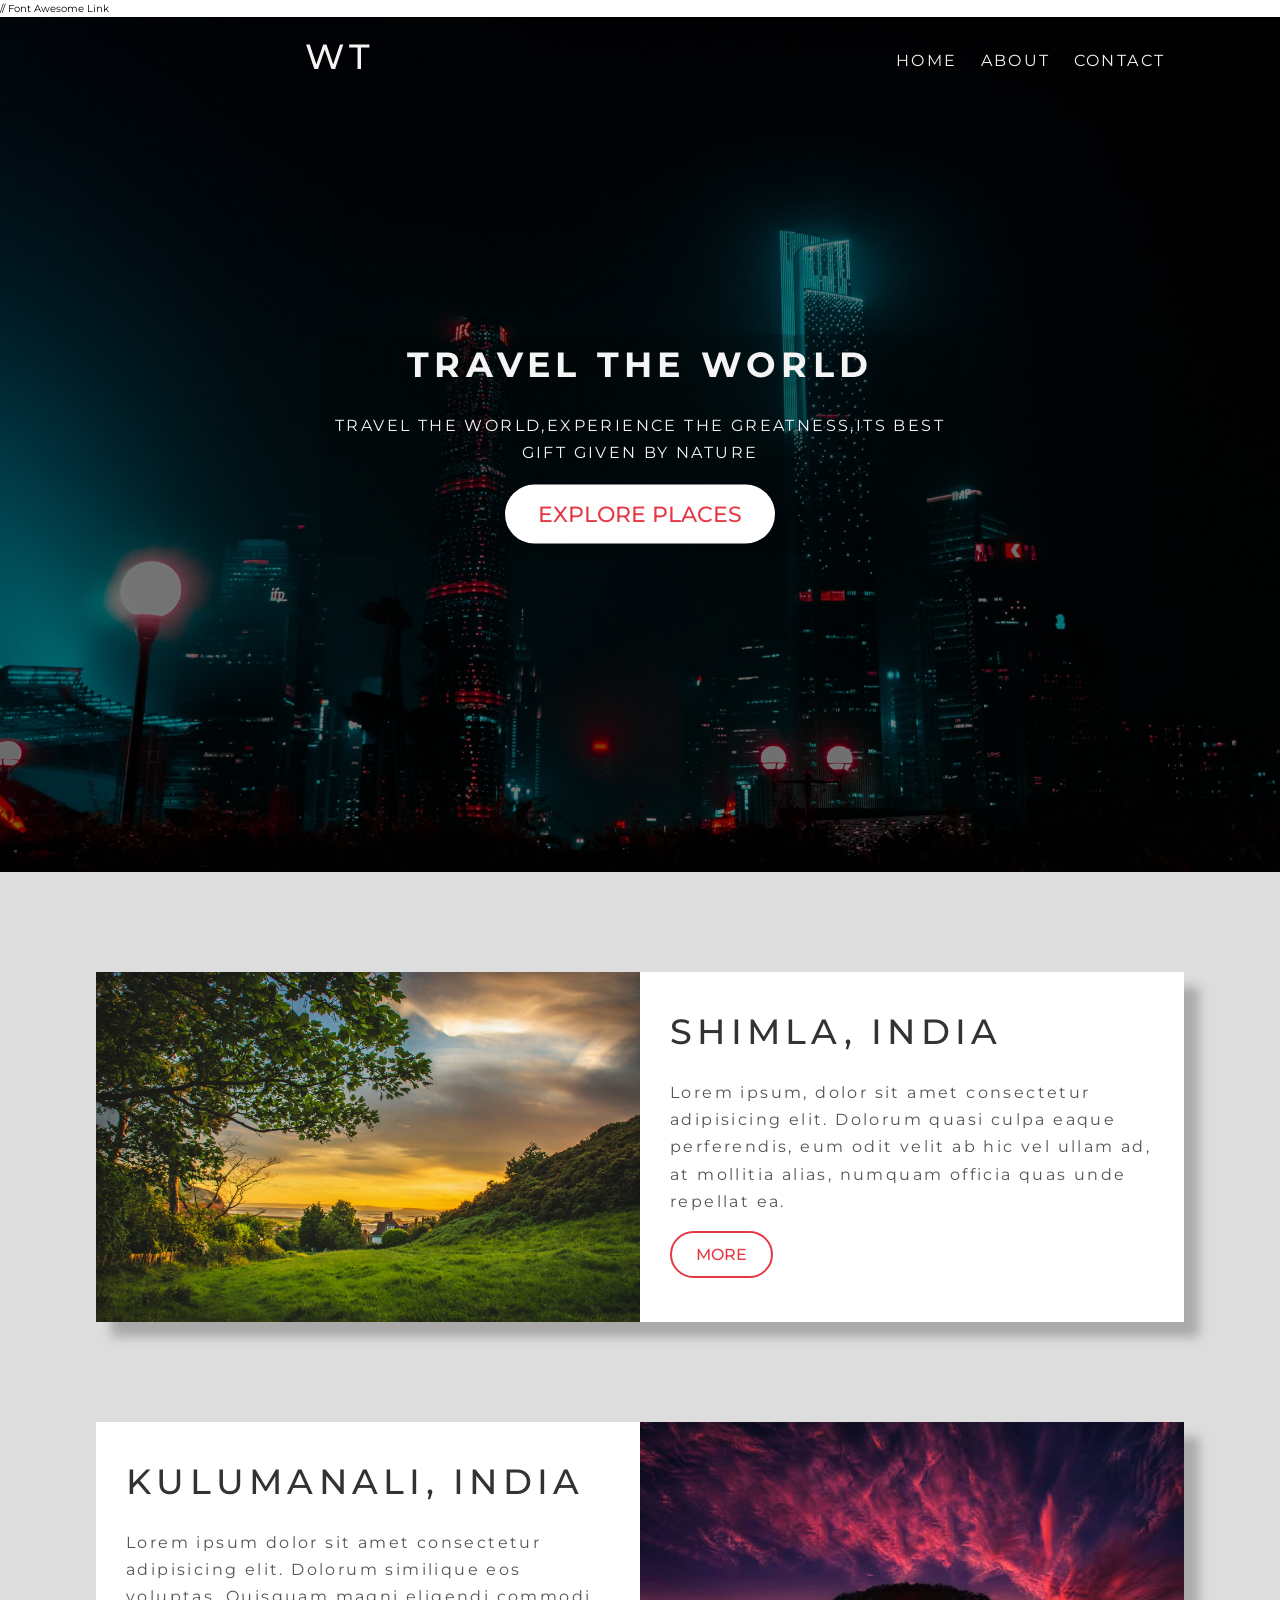
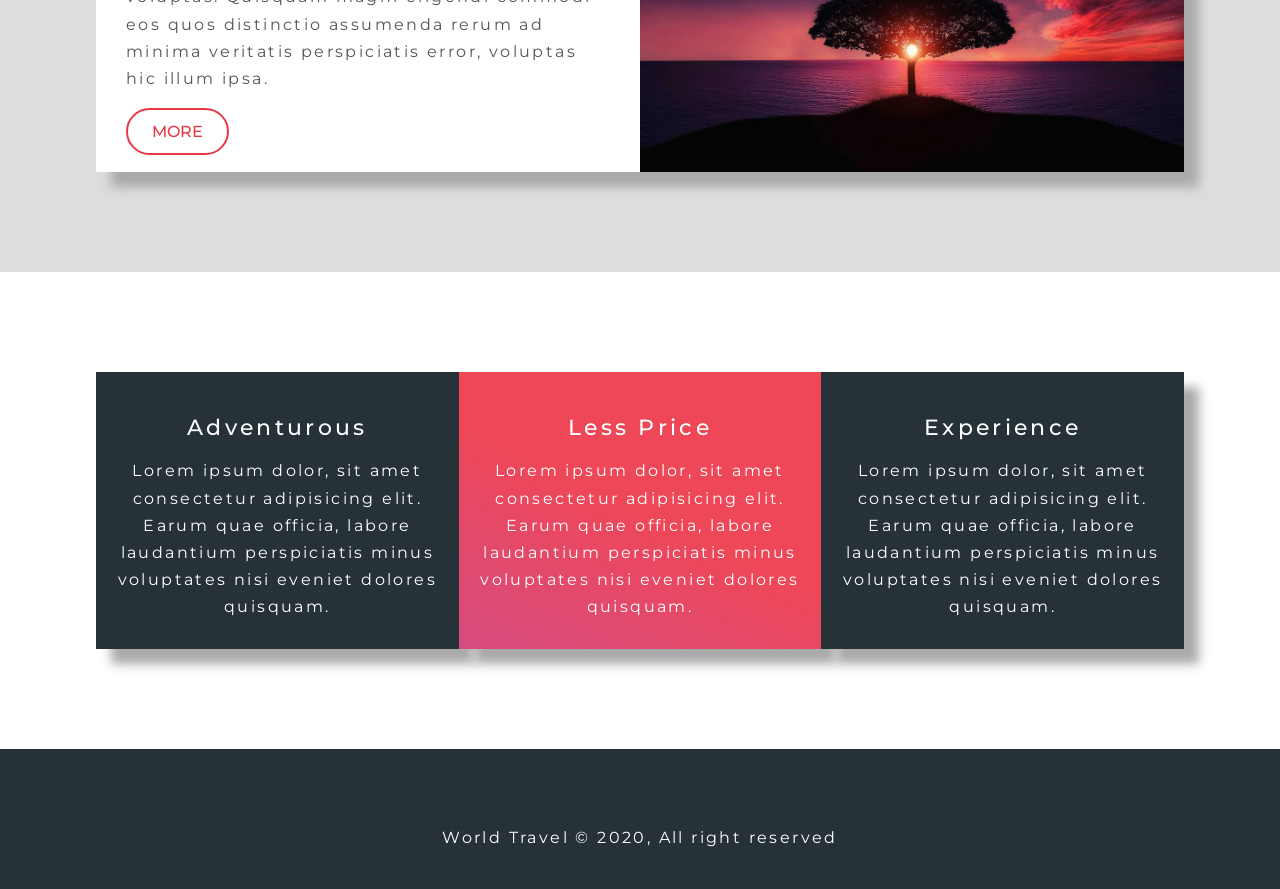
<file: index.html>
<!DOCTYPE html>
<html lang="en">
<head>
    <meta charset="UTF-8">
    <meta http-equiv="X-UA-Compatible" content="IE=edge">
    <meta name="viewport" content="width=device-width, initial-scale=1.0">
    <link rel="stylesheet" href="./css/style.css">
    // Font Awesome Link
    <title>!! TRAVEL WEBSITE !!</title>
</head>
<body>
    <header class="header">
        <nav class="navbar">
            <div class="container">
                <h1 class="logo lg-heading text-light">WT</h1>
                <ul class="nav-items">
                    <li class="nav-item"><a href="./home.html">Home</a></li>
                    <li class="nav-item"><a href="./about.html">About</a></li>
                    <li class="nav-item"><a href="./contact.html">Contact</a></li> 
                </ul>
            </div>
        </nav>
        <div class="header-content">
            <h1 class="lg-heading text-light">Travel The World</h1>
            <p class="text-light">travel the world,experience the greatness,its best gift given by nature</p>
            <a href="#explore" class="btn btnp text-red md-heading">Explore places</a>
        </div>
    </header>   
    <section class="showcase" id="explore">
        <div class="container">
            <div class="row row1">
                <div class="img-box">
                    <img src="./img/showcase-photo3.jpg" alt="Image Description">
                </div>
                <div class="text-box">
                    <h2 class="lg-heading text-black">SHIMLA, INDIA</h2>
                    <p class="text-gray">Lorem ipsum, dolor sit amet consectetur adipisicing elit. Dolorum quasi culpa eaque perferendis, eum odit velit ab hic vel ullam ad, at mollitia alias, numquam officia quas unde repellat ea.</p>
                    <a href="./about.html" class="btn btns">More</a>
                </div>
            </div>
            <div class="row row2">
                <div class="text-box">
                    <h2 class="lg-heading text-black">KULUMANALI, INDIA</h2>
                    <p class="text-gray">Lorem ipsum dolor sit amet consectetur adipisicing elit. Dolorum similique eos voluptas. Quisquam magni eligendi commodi eos quos distinctio assumenda rerum ad minima veritatis perspiciatis error, voluptas hic illum ipsa.</p>
                    <a href="./about.html" class="btn btns">More</a>
                </div>
                <div class="img-box">
                    <img src="./img/showcase-photo1.jpg" alt="Image Description">
                </div>
            </div>
        </div>
    </section>
    <section class="features">
        <div class="boxs">
            <div class="container">
                <div class="box box-2">
                    <i class="fas fa-route fa-2x text-red"></i>
                    <h2 class="md-heading">Adventurous</h2>
                    <p>Lorem ipsum dolor, sit amet consectetur adipisicing elit. Earum quae officia, labore laudantium perspiciatis minus voluptates nisi eveniet dolores quisquam.</p>
                </div>
                <div class="box box-3">
                    <i class="fas fa-dollar-sign fa-2x text-gray"></i>
                    <h2 class="md-heading">Less Price</h2>
                    <p>Lorem ipsum dolor, sit amet consectetur adipisicing elit. Earum quae officia, labore laudantium perspiciatis minus voluptates nisi eveniet dolores quisquam.</p>
                </div>
                <div class="box box-1">
                    <i class="fas fa-user fa-2x text-red"></i>
                    <h2 class="md-heading">Experience</h2>
                    <p>Lorem ipsum dolor, sit amet consectetur adipisicing elit. Earum quae officia, labore laudantium perspiciatis minus voluptates nisi eveniet dolores quisquam.</p>
                </div>
            </div>
        </div>
    </section>
    <footer class="footer">
        <div class="media-icon">
            <i class="fab fa-facebook fa-4x"></i>
            <i class="fab fa-instagram fa-4x"></i>
            <i class="fab fa-twitter fa-4x"></i>
            <p>World Travel &copy; 2020, All right reserved</p>
        </div>
    </footer>
</body>
</html>
</file>
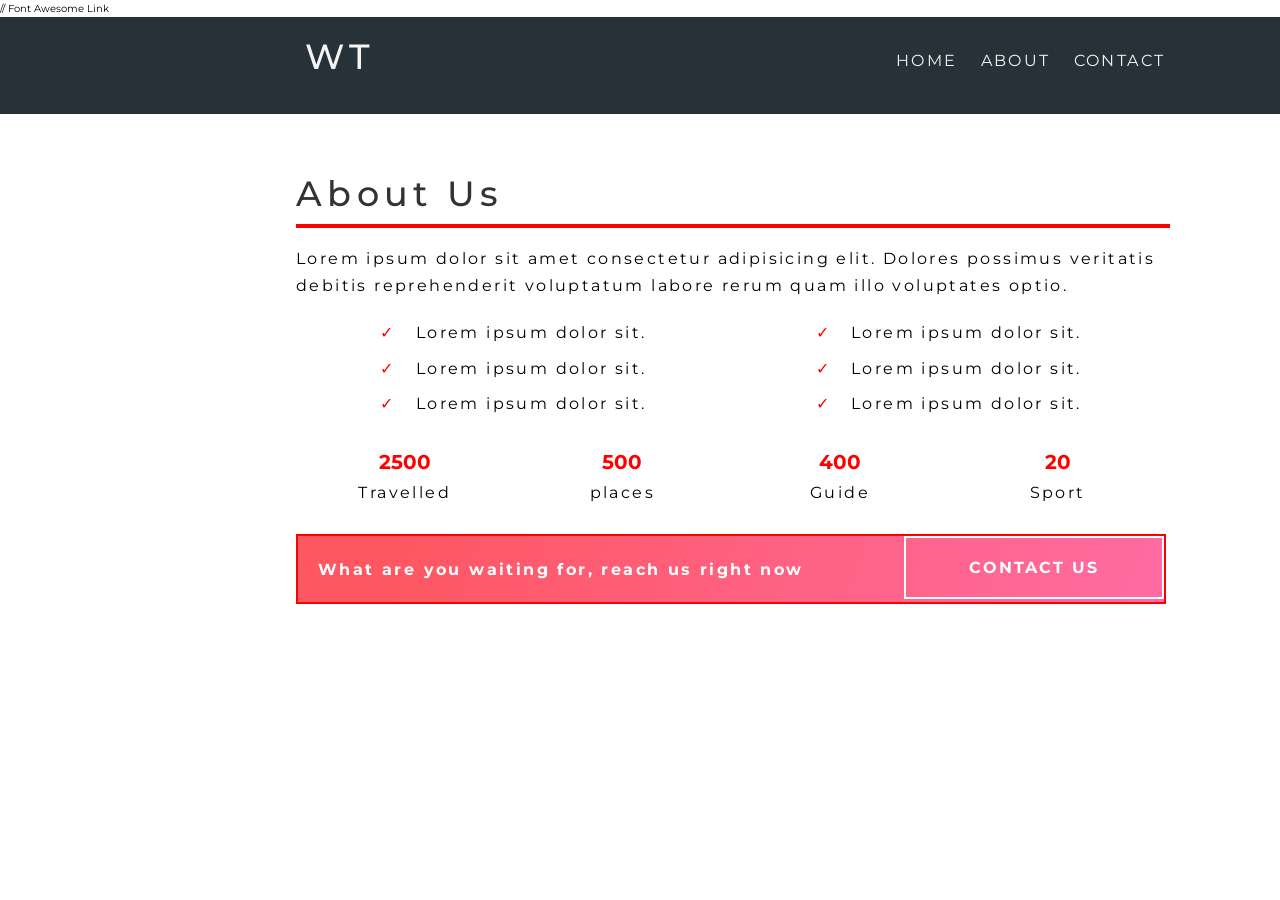
<file: about.html>
<!DOCTYPE html>
<html lang="en">
    <head>
        <meta charset="UTF-8">
        <meta http-equiv="X-UA-Compatible" content="IE=edge">
        <meta name="viewport" content="width=device-width, initial-scale=1.0">
        <link rel="stylesheet" href="./css/style.css">
        // Font Awesome Link
        <title>!! TRAVEL WEBSITE !!</title>
    </head>
<body>
    <nav class="navbar bgc">
        <div class="container">
            <h1 class="logo lg-heading text-light">WT</h1>
            <ul class="nav-items">
                <li class="nav-item"><a href="./home.html">Home</a></li>
                <li class="nav-item"><a href="./about.html">About</a></li>
                <li class="nav-item"><a href="./contact.html">Contact</a></li> 
            </ul>
        </div>
    </nav>
    <section class="about">
        <div class="container">
            <h2 class="lg-heading text-black aboutus">About Us</h2>
            <p class="wid">Lorem ipsum dolor sit amet consectetur adipisicing elit. Dolores possimus veritatis debitis reprehenderit voluptatum labore rerum quam illo voluptates optio.</p>
            <div class="about-wrapper">
                <div class="left">
                    <ul>
                        <li>Lorem ipsum dolor sit.</li>
                        <li>Lorem ipsum dolor sit.</li>
                        <li>Lorem ipsum dolor sit.</li>
                    </ul>
                </div>
                <div class="right">
                    <ul>
                        <li>Lorem ipsum dolor sit.</li>
                        <li>Lorem ipsum dolor sit.</li>
                        <li>Lorem ipsum dolor sit.</li>
                    </ul>
                </div>
            </div>
            <div class="count">
                <div class="item">
                    <span>2500</span>
                    <p>Travelled</p>
                </div>
                <div class="item">
                    <span>500</span>
                    <p>places</p>
                </div>
                <div class="item">
                    <span>400</span>
                    <p>Guide</p>
                </div>
                <div class="item">
                    <span>20</span>
                    <p>Sport</p>
                </div>
            </div>
            <div class="ban">
                    <p>What are you waiting for, reach us right now</p>
                    <a href="contact.html">Contact Us</a>
            </div>
        </div>
    </section>
</body>
</html>
</file>
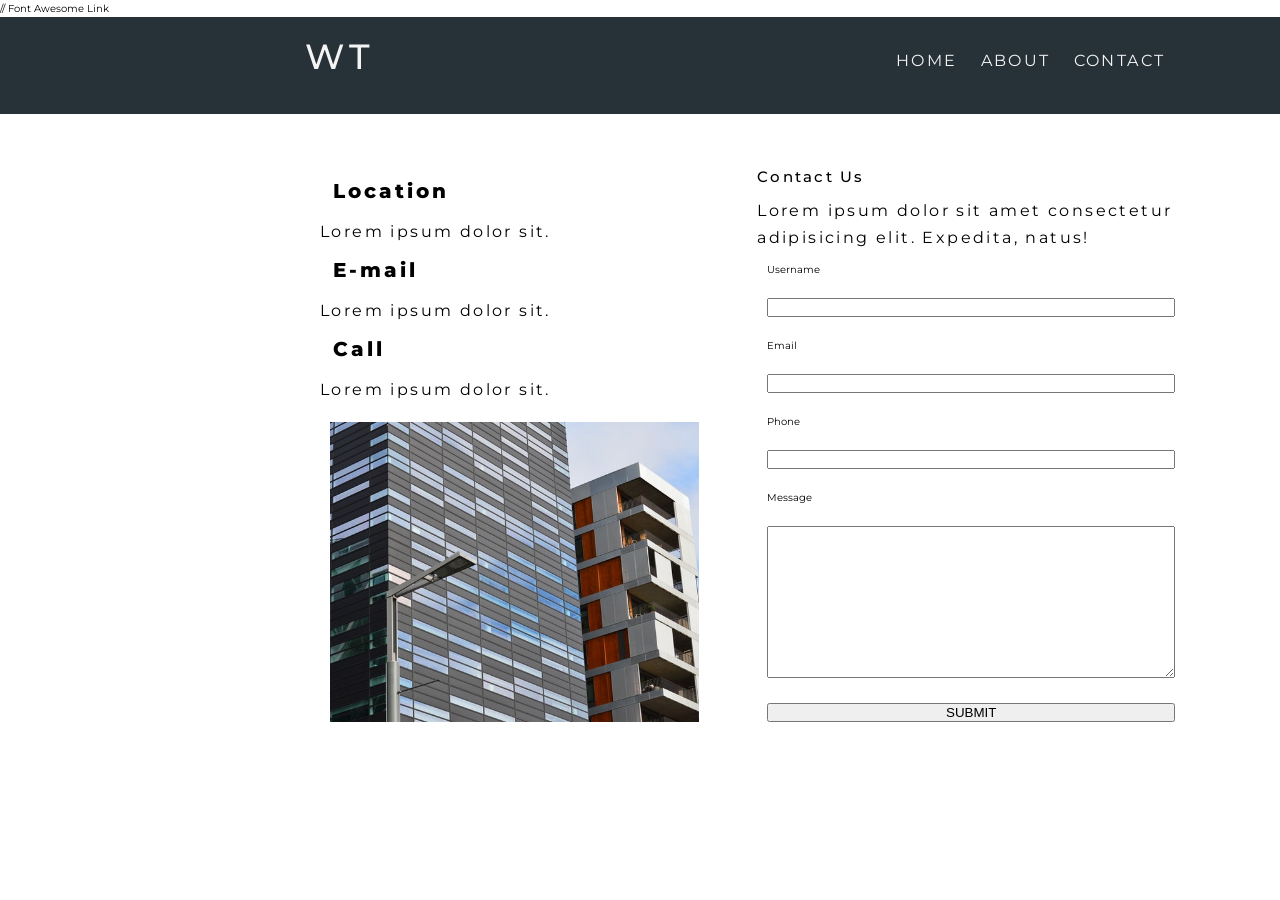
<file: contact.html>
<!DOCTYPE html>
<html lang="en">
    <head>
        <meta charset="UTF-8">
        <meta http-equiv="X-UA-Compatible" content="IE=edge">
        <meta name="viewport" content="width=device-width, initial-scale=1.0">
        <link rel="stylesheet" href="./css/style.css">
        // Font Awesome Link
        <title>!! TRAVEL WEBSITE !!</title>
    </head>
<body>
    <nav class="navbar bgc">
        <div class="container">
            <h1 class="logo lg-heading text-light">WT</h1>
            <ul class="nav-items">
                <li class="nav-item"><a href="./home.html">Home</a></li>
                <li class="nav-item"><a href="./about.html">About</a></li>
                <li class="nav-item"><a href="./contact.html">Contact</a></li> 
            </ul>
        </div>
    </nav>
    <section class="contact">
        <div class="address">
            <div class="itm">
                <i class="fas fa-map-marker-alt fa-2x text-red"></i>
                <h1>Location</h1>
                <p>Lorem ipsum dolor sit.</p>
            </div>
            <div class="itm">
                <i class="far fa-envelope fa-2x text-red"></i>
                <h1>E-mail</h1>
                <p>Lorem ipsum dolor sit.</p>
            </div>
            <div class="itm">
                <i class="fas fa-phone-square-alt fa-2x text-red"></i>
                <h1>Call</h1>
                <p>Lorem ipsum dolor sit.</p>
            </div>
            <img src="./img/company-img.jpg" alt="Company photo">
        </div>
        <form action="" class="form">
            <h1>Contact Us</h1>
            <p>Lorem ipsum dolor sit amet consectetur adipisicing elit. Expedita, natus!</p>
            <label for="username">Username</label>
            <input type="text" name="" id="username">
            <label for="email">Email</label>
            <input type="email" name="" id="email">
            <label for="phone">Phone</label>
            <input type="text" name="" id="phone">
            <label for="txtar">Message</label>
            <textarea name="" id="txtar" cols="30" rows="10"></textarea>
            <input type="submit" value="SUBMIT">
        </form>
    </section>
</body>
</html>
</file>
<file: css/style.css>
@import url('https://fonts.googleapis.com/css2?family=Montserrat:wght@300;400;500;700&display=swap');
*{
    margin: 0;
    padding: 0;
    box-sizing: border-box;
}
html{
    font-size: 62.5%;
}
body{
    font-family: 'Montserrat', sans-serif;
    line-height: 1.7;
}
ul li{
    list-style: none;
}
a{
    font-size: 1.6rem;
    text-decoration: none;
}
p,li{
    font-size: 1.6rem;
    margin-bottom: 0.5em;
    letter-spacing: 0.15em;
}
h1,h2,h3{
    margin-bottom: 0.5em;
    letter-spacing: 0.15em;
    font-weight: 500;
}
.container{
    max-width: 1200px;
    width: 85%;
    margin: 0 auto;
}
.lg-heading{
    font-size: 3.5rem;
}
.md-heading{
    font-size: 2.2rem;
}
.text-red{
    color: #e63946;
}
.text-light{
    color: #f4f4f4;
}
.text-black{
    color: #333333;
}
.text-gray{
    color: #555555;
}
.btn{
    display: inline-block;
    padding: 0.5em 1.5em;
    font-weight: 500;
    text-transform: uppercase;
    margin: 0.5em 0;
}
.btnp{
    background-color: white;
    border-radius: 10em;
}
.btnp:hover{
    background-color: aquamarine;
}
.btns{
    border: 2px solid #e63946;
    border-radius: 1.5em;
    color: #e63946;
    background-color: #fff;
}
.btns:hover{
    background-color: aquamarine;
}
.header-content{
    position: absolute;
    top: 50%;
    left: 50%;
    transform: translate(-50%,-50%);
    text-align: center;
    background: linear-gradient(rgba(0,0,0,0.2),rgba(0,0,0,0.2));
}
.header-content h1{
    font-weight: 700;
    text-transform: uppercase;

}
.header-content p{
    text-transform: uppercase;
}
.header{
    height: 95vh;
    background: linear-gradient(rgba(0,0,0,0.5),rgba(0,0,0,0.5)),url('../img/header-image.jpg');
    background-position: center;
    background-size: cover;
    background-repeat: no-repeat;
    position: relative;
}
.navbar{
    padding: 1rem;
}
.navbar .logo{
    float: left;
    position: relative;
    left: 200px;
}
.navbar .nav-items{
    float: right;
    margin-top: 1rem;
}
.navbar .nav-item{
    display: inline-block;
    padding: 1rem;
    text-transform: uppercase;
}
.navbar a:link,
.navbar a:visited{
    color: #f4f4f4;
}
.navbar a:hover{
    padding-bottom: 2px;
    border-bottom: 2px solid white;
}
.navbar::after{
    content: "";
    display: block;
    clear: both;
}

.showcase{
    background: #ddd;
    padding: 10rem 0;
}
.row{
    height: 350px;
    background-color: #fff;
    box-shadow: 15px 15px 10px 0px #aaa;
}
.row1{
    margin-bottom: 10rem;
}
.row1 .img-box,.row2 .text-box{
        float: left;
        width: 50%;
}
.row1 .text-box,.row2 .img-box{
    float: right;
    width: 50%;
}
.row .img-box{
    height: 100%;
}
.row .text-box{
    padding: 3rem;
}
.row .img-box img{
    display: inline-block;
    width: 100%;
    height: 100%;
    object-fit: cover;
}
.row::after{
    content: "";
    display: block;
    clear: both;
}
.features{
    padding: 10rem 0;
}
.box{
    width: 33.3333333%;
    float: left;
    padding: 2rem;
    text-align: center;
    box-shadow: 15px 15px 10px 0px #aaa;
}

.box-1, .box-2{
    background-color: #263238;
    color: white;
}
.box-3{
    background: linear-gradient(25deg,#d64c7f,#ee4758 50%);
    color: white;

}
.boxs::after{
    content: "";
    display: block;
    clear: both;
}
.footer{
    background-color: #263238;
    color: #fff;
    padding: 3rem;
    text-align: center;
}
.media-icon i{
    margin: 2rem;
}
.bgc{
    background-color: #263238;
}
.about{
    position: relative;
    left: 200px;
    padding: 5rem 0;
}
.wid{
    width: 80%;
}
.aboutus::after{
    content: "";
    display: block;
    border: 2px solid red;
    width: 80%;
}
.about-wrapper .left{
    float: left;
    width: 50%;
    text-align: center;
}
.about-wrapper .right{
    float: right;
    width: 50%;
    text-align: center;
}
.about-wrapper{
    text-align: center;
    width: 80%;
    margin-top: 2rem;
}
.about-wrapper::after{
    content: "";
    display: block;
    clear: both ;
}
.about-wrapper li::before{
    content: "\2713";
    color: red;
    padding-right: 2rem
}
.count{
    width: 80%;
    margin-top: 2rem;
}
.count .item{
    text-align: center;
    width: 25%;
    float: left;
}
.count .item span{
    font-size: 2rem;
    font-weight: 700;
    color: red;
}
.count::after{
    content: "";
    display: block;
    clear: both;
}
.ban{
    margin-top: 2rem;
    width: 80%;
    background-image: linear-gradient( 109.6deg,  rgba(254,87,98,1) 11.2%, rgba(255,107,161,1) 99.1% );
    border: 2px solid red;
    color: white;
    max-height: 7rem;
    height: 80%;
    font-weight: 700;
}
.ban p{
    padding: 2rem;
    float: left;
}
.ban a{
    float: right;
    padding: 1em; 
    width: 30%;
    text-align: center;
    color: white;
    text-transform: uppercase;
    letter-spacing: 0.2rem;
    border: 2px solid white;
}
.ban::after{
    content: "";
    display: block;
    clear: both;
}
.contact{
    position: relative;
    left: 31rem;
    margin-top: 5rem;
    width: 68.5%;
}
.contact .address{
    width: 49%;
    float: left;
}
.contact .form{
    width: 49%;
    float: right;
}
.contact::after{
    content: "";
    display: block;
    clear: both;
}
.itm h1{
    font-weight: 800;
    font-size: 2rem;
}
.itm h1,i{
    display: inline-block;
    margin-right: 1rem;
}
.address img{
    max-width: 90%;
    min-height: 30rem;
    object-fit: cover;
    object-position: right;
    margin: 1rem;
}
.address{
    padding: 1rem;
}
.form label{
    display: block;
    margin: 1rem;
}
.form input,textarea{
    width: 95%;
    margin: 1rem;
}
</file>
